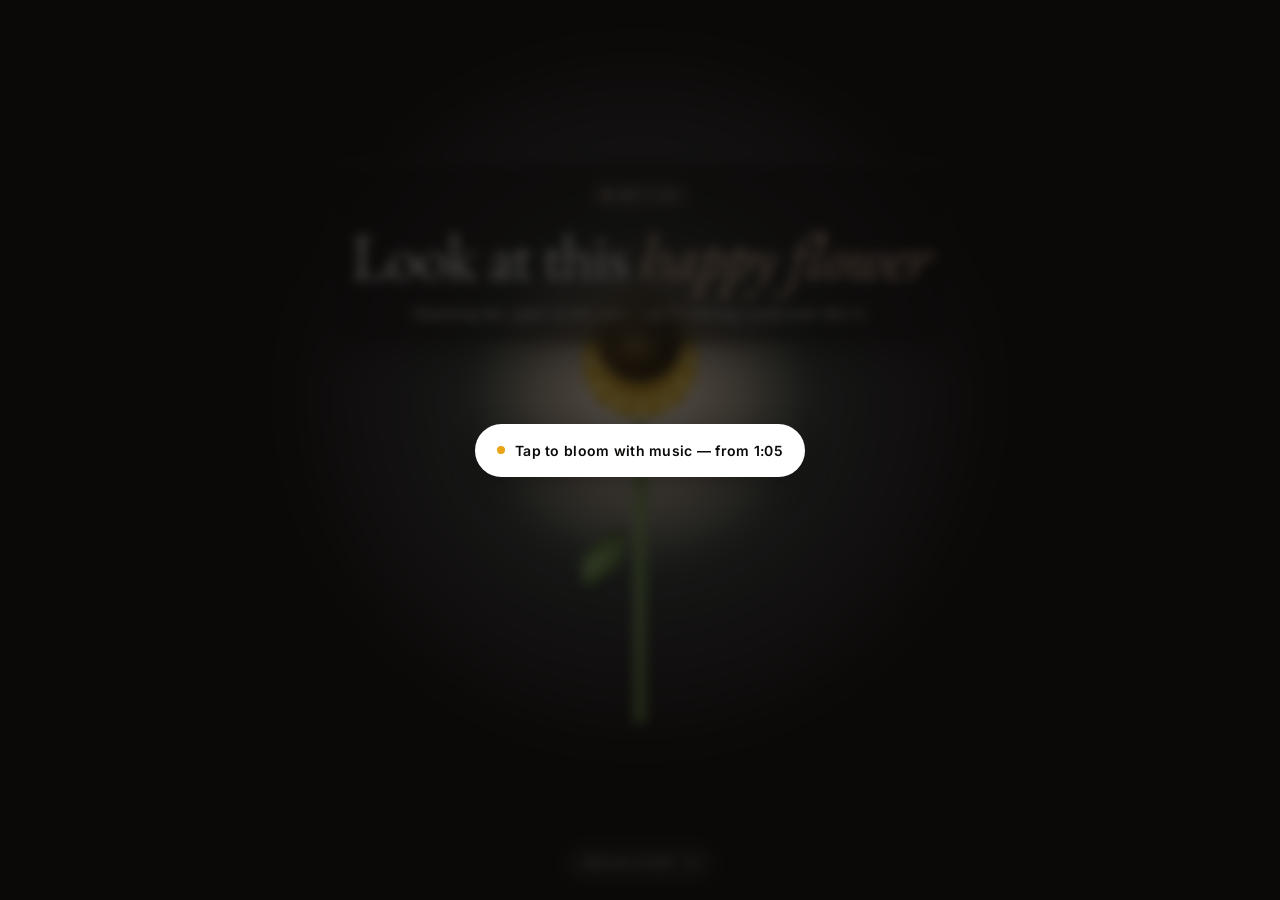
<file: index.html>
<!doctype html>
<html lang="en">
<head>
    <meta charset="utf-8">
    <meta name="viewport" content="width=device-width, initial-scale=1">
    <title>Gorg — A flower's day</title>
    <link rel="preconnect" href="https://fonts.googleapis.com">
    <link rel="preconnect" href="https://fonts.gstatic.com" crossorigin>
    <link href="https://fonts.googleapis.com/css2?family=EB+Garamond:ital,wght@0,300;1,300&family=Inter:wght@400;500;600&display=swap" rel="stylesheet">
    <link rel="stylesheet" href="./css/gorg-base-2026.css">
    <link rel="stylesheet" href="./css/gorg-layout-2026.css">
    <link rel="stylesheet" href="./css/gorg-animation-2026.css">
    <style>
        html, body { overflow: hidden; background: var(--surface-dark); }
        .stage {
            position: relative;
            min-height: 100vh; min-height: 100dvh;
            background: var(--surface-dark);
            overflow: hidden;
            display: flex;
            flex-direction: column;
            align-items: center;
            justify-content: center;
            isolation: isolate;
        }
        /* central solo flower */
        .solo-scene {
            position: relative;
            width: min(560px, 92vw);
            height: min(62vh, 520px);
            min-height: 380px;
            display: block;
            z-index: 3;
            overflow: visible;
            margin-top: 28px;
        }
        .solo-flower {
            position: absolute;
            inset: 0;
            display: block;
            overflow: visible;
            --stem-h: 58%;
            --flower: 188px;
            --center: 84px;
            --petal-w: 46px;
            --petal-h: 74px;
        }
        .solo-flower .stem {
            left: 50%;
            height: var(--stem-h);
        }
        .solo-flower .leaf-a { bottom: calc(var(--stem-h) * 0.44); }
        .solo-flower .leaf-b { bottom: calc(var(--stem-h) * 0.22); }
        .solo-flower .flower-head {
            bottom: calc(var(--stem-h) - 12px);
            width: var(--flower);
            height: var(--flower);
        }
        /* text acts — stacked, cross-fade + readable card over glow */
        .narrative {
            position: absolute;
            left: 50%;
            top: 18%;
            transform: translate(-50%, 0);
            width: min(720px, calc(100% - 32px));
            z-index: 11;
            text-align: center;
            pointer-events: none;
            overflow: visible;
        }
        .act {
            position: absolute;
            inset: 0;
            display: grid;
            place-items: center;
            opacity: 0;
            transform: translateY(14px);
            transition: opacity 700ms cubic-bezier(0.22,1,0.36,1), transform 700ms cubic-bezier(0.22,1,0.36,1);
        }
        .act.is-active { opacity: 1; transform: translateY(0); }
        .act.is-exit { opacity: 0; transform: translateY(-10px); }
        /* readable card — sits above flower/light, ElevenLabs dark elevated */
        .act > div {
            background: rgba(12,10,9,0.58);
            border: 1px solid rgba(255,255,255,0.10);
            backdrop-filter: blur(10px);
            -webkit-backdrop-filter: blur(10px);
            padding: 18px 20px 16px;
            border-radius: 16px;
            box-shadow: 0 8px 32px rgba(0,0,0,0.44), 0 1px 0 rgba(255,255,255,0.06) inset;
        }
        .act h1 {
            margin: 0;
            color: #fff;
            text-wrap: balance;
            text-shadow: 0 1px 0 rgba(0,0,0,0.45);
            letter-spacing: -0.02em;
        }
        .act h1 em {
            font-family: var(--font-display);
            font-style: italic;
            font-weight: 300;
            color: var(--gradient-peach);
        }
        .act p {
            margin: 12px auto 0;
            max-width: 520px;
            color: #e7e5e4;
            font-size: 15px;
            line-height: 1.6;
            letter-spacing: 0.14px;
            text-shadow: 0 1px 10px rgba(0,0,0,0.35);
        }
        .act .eyebrow {
            display: inline-flex;
            align-items: center;
            gap: 8px;
            margin-bottom: 14px;
            background: rgba(255,255,255,0.09);
            border: 1px solid rgba(255,255,255,0.12);
            color: rgba(255,255,255,0.88);
            font-family: var(--font-body);
            font-size: 11px;
            font-weight: 600;
            letter-spacing: 0.08em;
            text-transform: uppercase;
            padding: 6px 12px;
            border-radius: 9999px;
            backdrop-filter: blur(8px);
        }
        .act .eyebrow i { width: 6px; height: 6px; border-radius: 50%; background: var(--gradient-peach); box-shadow: 0 0 10px rgba(244,197,168,0.7); display: block; }

        /* butterflies — hidden until act 3 */
        .butterflies { z-index: 9; }
        .butterflies.is-hidden { opacity: 0; pointer-events: none; }
        .butterflies.is-visible { opacity: 1; }

        /* hint to replay */
        .replay-hint {
            position: absolute;
            bottom: 20px;
            left: 50%;
            transform: translateX(-50%);
            z-index: 12;
            background: rgba(255,255,255,0.06);
            border: 1px solid rgba(255,255,255,0.10);
            color: rgba(255,255,255,0.58);
            font-family: var(--font-body);
            font-size: 11px; font-weight: 600;
            letter-spacing: 0.08em;
            text-transform: uppercase;
            padding: 9px 16px;
            border-radius: 9999px;
            backdrop-filter: blur(8px);
            cursor: pointer;
            transition: all 160ms ease;
        }
        .replay-hint:hover { color: #fff; background: rgba(255,255,255,0.10); border-color: rgba(255,255,255,0.18); }

        /* responsive */
        @media (max-width: 768px) {
            .solo-scene { width: 92vw; height: 52vh; min-height: 360px; margin-top: 36px; }
            .solo-flower { --flower: 152px; --center: 68px; --petal-w: 38px; --petal-h: 62px; }
            .narrative { top: 14%; width: calc(100% - 24px); }
            .act > div { padding: 14px 16px 12px; border-radius: 14px; }
            .act h1 { font-size: 30px; }
            .act p { font-size: 14px; }
        }
        @media (max-width: 480px) {
            .solo-flower { --flower: 132px; --center: 60px; --petal-w: 34px; --petal-h: 56px; }
            .narrative { top: 12%; }
            .act h1 { font-size: 26px; }
        }
        @media (max-height: 700px) {
            .solo-scene { height: 56vh; margin-top: 18px; }
            .narrative { top: 12%; }
        }
        /* tap overlay for autoplay */
        .tap-overlay {
            position: fixed;
            inset: 0;
            z-index: 100;
            display: grid;
            place-items: center;
            background: rgba(12,10,9,0.72);
            backdrop-filter: blur(6px);
            cursor: pointer;
            transition: opacity 400ms ease, visibility 400ms ease;
        }
        .tap-overlay.is-hidden { opacity: 0; visibility: hidden; pointer-events: none; }
        .tap-card {
            background: #fff;
            color: #0c0a09;
            padding: 18px 22px;
            border-radius: 9999px;
            font-family: var(--font-body);
            font-size: 14px;
            font-weight: 600;
            letter-spacing: 0.02em;
            box-shadow: 0 8px 28px rgba(0,0,0,0.32);
            display: inline-flex;
            align-items: center;
            gap: 10px;
        }
        .tap-card i { width: 8px; height: 8px; border-radius: 50%; background: #e8a317; display: block; animation: pulseDot 1.2s ease-in-out infinite; }
        @keyframes pulseDot { 0%,100% { transform: scale(1); opacity: 1; } 50% { transform: scale(1.4); opacity: 0.7; } }

        /* reduced motion */
        @media (prefers-reduced-motion: reduce) {
            .act { transition: opacity 200ms linear; transform: none !important; }
        }
    </style>
</head>
<body>
    <div class="tap-overlay" id="tapOverlay" role="button" tabindex="0" aria-label="Tap to start music">
        <span class="tap-card"><i></i> Tap to bloom with music — from 1:05</span>
    </div>
    <main class="stage" id="bloom" aria-label="A flower's day">
        <div class="sun-glow" id="sunGlow" aria-hidden="true"></div>
        <div id="petalRain" class="petal-rain" aria-hidden="true"></div>
        <div id="petalsLayer" aria-hidden="true" style="position:absolute; inset:0; pointer-events:none; z-index:2; overflow:visible;"></div>

        <div class="narrative" id="narrative" aria-live="polite">
            <div class="act is-active" id="act1">
                <div>
                    <span class="eyebrow"><i></i> ACT I / III</span>
                    <h1 class="display-mega">Look at this <em>happy flower</em></h1>
                    <p>Standing tall, open to the sun — as if nothing could ever dim it.</p>
                </div>
            </div>
            <div class="act" id="act2">
                <div>
                    <span class="eyebrow"><i style="background:#a8a29e; box-shadow:none;"></i> ACT II / III</span>
                    <h1 class="display-mega">Oh no — <em>a bad day</em> has arrived</h1>
                    <p>Petals loosen. The head bows. Even bright things need to wilt sometimes.</p>
                </div>
            </div>
            <div class="act" id="act3">
                <div>
                    <span class="eyebrow"><i style="background:#a7e5d3;"></i> ACT III / III</span>
                    <h1 class="display-mega">Remember — <em>bad days</em> are just intervals</h1>
                    <p style="margin-top:12px;">Between good days. Hold on, the light always finds its way back.</p>
                </div>
            </div>
        </div>

        <div class="butterflies is-hidden" id="butterflies" aria-hidden="true"></div>

        <div class="solo-scene" aria-hidden="true">
            <div class="solo-flower" id="soloFlower">
                <div class="stem" id="soloStem"></div>
                <span class="leaf leaf-a" id="leafA"></span>
                <span class="leaf leaf-b" id="leafB"></span>
                <div class="flower-head" id="soloHead">
                    <div class="petals petals-back"></div>
                    <div class="petals petals-front"></div>
                    <div class="center"><span class="center-ring"></span><span class="center-core"></span></div>
                </div>
            </div>
        </div>

        <button class="replay-hint" id="replayBtn" type="button">replay story · R</button>
    </main>

    <audio id="bgMusic" preload="auto" playsinline autoplay>
        <source src="./gorg-music-2026.mp3" type="audio/mpeg">
    </audio>

    <noscript>
        <style>.sun-glow,.stem,.leaf,.flower-head{opacity:1!important;transform:none!important}</style>
    </noscript>
    <script src="./js/gorg-story-2026.js"></script>
</body>
</html>
</file>
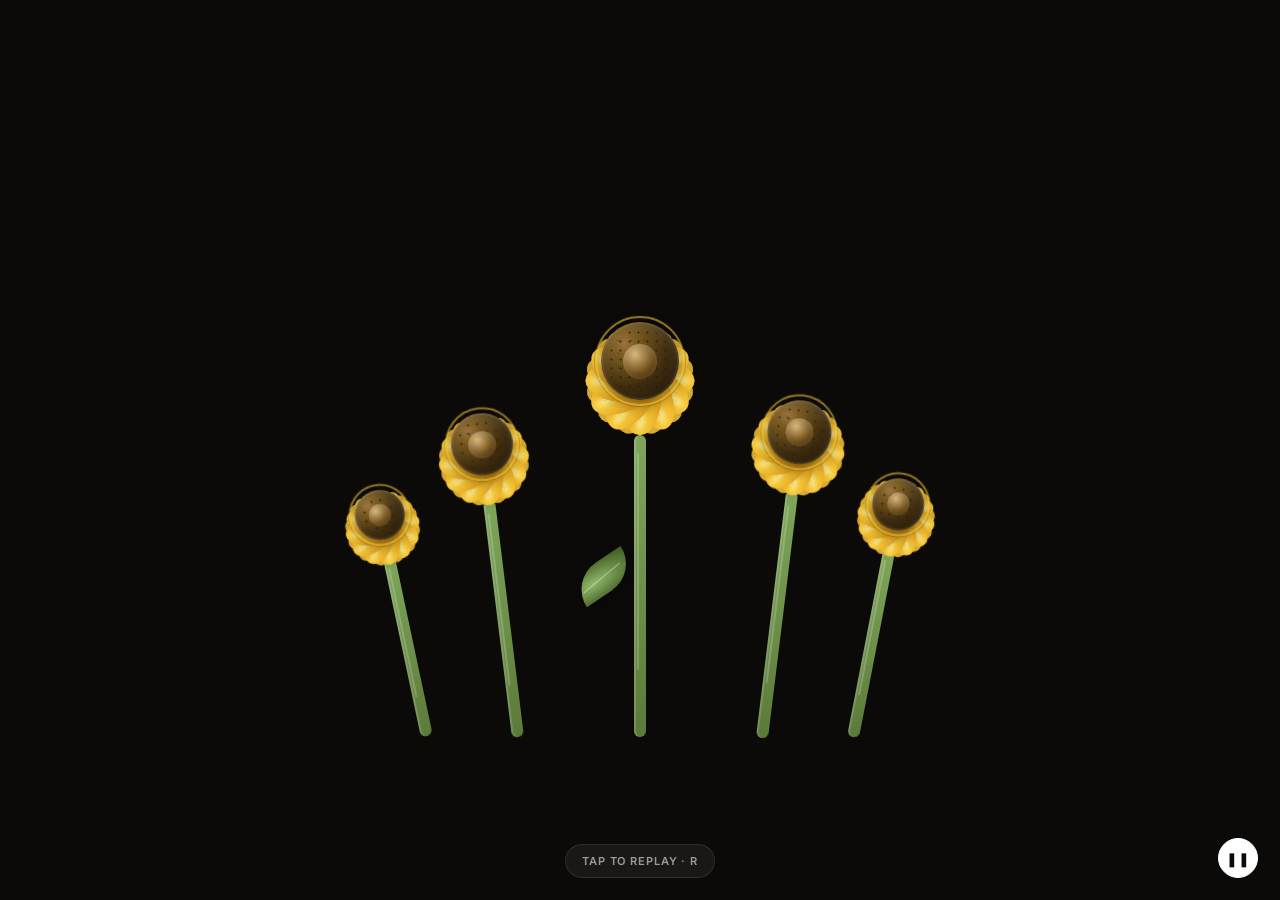
<file: gorg.html>
<!doctype html>
<html lang="en">
<head>
    <meta charset="utf-8">
    <meta name="viewport" content="width=device-width, initial-scale=1">
    <title>Gorg</title>
    <link rel="preconnect" href="https://fonts.googleapis.com">
    <link rel="preconnect" href="https://fonts.gstatic.com" crossorigin>
    <link href="https://fonts.googleapis.com/css2?family=EB+Garamond:wght@300&family=Inter:wght@400;500&display=swap" rel="stylesheet">
    <link rel="stylesheet" href="./css/base.css">
    <link rel="stylesheet" href="./css/layout.css">
    <link rel="stylesheet" href="./css/animation.css">
    <style>
        html, body { overflow: hidden; background: var(--surface-dark); }
        .stage {
            min-height: 100vh; min-height: 100dvh;
            padding-top: 0;
            justify-content: center;
            overflow: hidden;
            /* allow top of flowers to breathe — no top clip */
            align-items: center;
        }
        .bouquet-scene {
            position: relative;
            width: min(760px, 96vw);
            height: min(62vh, 520px);
            min-height: 420px;
            display: block;
            z-index: 3;
            overflow: visible;
            /* lower bouquet slightly so blooms sit below mid-text */
            margin-top: 54px;
        }
        .bouquet {
            position: absolute;
            inset: 0;
            display: block;
            overflow: visible;
        }
        .sunflower {
            position: absolute;
            bottom: 0;
            left: 50%;
            display: flex;
            align-items: flex-end;
            justify-content: center;
            transform-origin: bottom center;
            will-change: transform;
            overflow: visible;
        }
        /* bouquet layout — stems converge at base */
        .s1 { --tilt: 0deg; --stem-h: 58%; --flower: 168px; --center: 78px; --petal-w: 44px; --petal-h: 70px; left: 50%; width: 220px; height: 100%; z-index: 4; }
        .s2 { --tilt: -7deg; --stem-h: 50%; --flower: 132px; --center: 62px; --petal-w: 36px; --petal-h: 58px; left: 34%; width: 180px; height: 92%; z-index: 3; }
        .s3 { --tilt: 7deg;  --stem-h: 52%; --flower: 138px; --center: 64px; --petal-w: 37px; --petal-h: 60px; left: 66%; width: 180px; height: 92%; z-index: 3; }
        .s4 { --tilt: -12deg; --stem-h: 42%; --flower: 106px; --center: 50px; --petal-w: 30px; --petal-h: 48px; left: 22%; width: 150px; height: 84%; z-index: 5; }
        .s5 { --tilt: 11deg;  --stem-h: 44%; --flower: 110px; --center: 52px; --petal-w: 31px; --petal-h: 50px; left: 78%; width: 150px; height: 84%; z-index: 5; }
        .sunflower { transform: translateX(-50%) rotate(var(--tilt)); }

        .message-block {
            position: absolute;
            left: 50%;
            /* move text HIGHER so it does not bisect blooms — blooms sit lower now */
            top: 34%;
            transform: translate(-50%, -50%);
            margin: 0;
            width: min(760px, calc(100% - 32px));
            z-index: 11;
            pointer-events: none;
            text-align: center;
            overflow: visible;
        }
        .message-title {
            text-shadow: 0 2px 28px rgba(0,0,0,0.7), 0 12px 40px rgba(0,0,0,0.55), 0 1px 0 rgba(0,0,0,0.45);
        }
        .replay-hint {
            position: absolute;
            bottom: 22px;
            left: 50%;
            transform: translateX(-50%);
            z-index: 12;
            background: rgba(255,255,255,0.06);
            border: 1px solid rgba(255,255,255,0.10);
            color: rgba(255,255,255,0.58);
            font-family: var(--font-body);
            font-size: 11px; font-weight: 600;
            letter-spacing: 0.08em; text-transform: uppercase;
            cursor: pointer;
            padding: 9px 16px;
            border-radius: 9999px;
            backdrop-filter: blur(8px);
            transition: color 160ms ease, background 160ms ease, border-color 160ms ease;
        }
        .replay-hint:hover { color: #fff; background: rgba(255,255,255,0.10); border-color: rgba(255,255,255,0.18); }

        .music-toggle {
            position: absolute;
            bottom: 22px;
            right: 22px;
            z-index: 12;
            width: 40px;
            height: 40px;
            border-radius: 9999px;
            background: rgba(255,255,255,0.08);
            border: 1px solid rgba(255,255,255,0.14);
            color: #fff;
            display: grid;
            place-items: center;
            font-size: 14px;
            cursor: pointer;
            backdrop-filter: blur(8px);
            transition: background 160ms ease, transform 160ms ease, border-color 160ms ease;
        }
        .music-toggle:hover { background: rgba(255,255,255,0.12); border-color: rgba(255,255,255,0.22); transform: scale(1.04); }
        .music-toggle[aria-pressed="true"] { background: #fff; color: #0c0a09; border-color: #fff; }
        .music-hint {
            position: absolute;
            bottom: 68px;
            right: 22px;
            z-index: 12;
            background: rgba(0,0,0,0.48);
            border: 1px solid rgba(255,255,255,0.12);
            color: rgba(255,255,255,0.82);
            font-family: var(--font-body);
            font-size: 11px;
            font-weight: 500;
            letter-spacing: 0.02em;
            padding: 6px 10px;
            border-radius: 9999px;
            backdrop-filter: blur(8px);
            opacity: 0;
            transform: translateY(6px);
            transition: opacity 300ms ease, transform 300ms ease;
            pointer-events: none;
        }
        .music-hint.is-visible { opacity: 1; transform: translateY(0); }

        .ribbon {
            position: absolute;
            left: 50%;
            bottom: 14px;
            transform: translateX(-50%);
            width: 76px;
            height: 34px;
            z-index: 6;
            opacity: 0;
            overflow: visible;
        }
        .ribbon.is-visible { animation: ribbonIn 600ms cubic-bezier(0.22,1,0.36,1) forwards; animation-delay: 1600ms; }
        @keyframes ribbonIn { from { opacity:0; transform: translateX(-50%) translateY(8px) scale(0.96);} to {opacity:1; transform: translateX(-50%) translateY(0) scale(1);} }
        .ribbon-knot {
            position: absolute; left: 50%; top: 6px; transform: translateX(-50%);
            width: 22px; height: 18px; background: #d9c7a0; border-radius: 4px;
            box-shadow: inset 0 1px 0 rgba(255,255,255,0.7), 0 2px 8px rgba(0,0,0,0.35);
        }
        .ribbon-tail {
            position: absolute; top: 14px; width: 22px; height: 28px;
            background: linear-gradient(to bottom, #e8d9b8, #d9c7a0);
            border-radius: 0 0 3px 3px;
        }
        .ribbon-tail.left { left: 12px; transform: rotate(-12deg); }
        .ribbon-tail.right { right: 12px; transform: rotate(12deg); }

        @media (max-width: 640px) {
            .bouquet-scene { height: 50vh; min-height: 360px; margin-top: 68px; width: 96vw; }
            .s1 { --flower: 138px; }
            .s2 { --flower: 108px; left: 33%; }
            .s3 { --flower: 114px; left: 67%; }
            .s4 { left: 19%; --flower: 86px; }
            .s5 { left: 81%; --flower: 90px; }
            .message-block { top: 30%; }
        }
        @media (max-height: 740px) {
            .bouquet-scene { margin-top: 42px; height: 58vh; }
            .message-block { top: 32%; }
        }

        /* ——— butterflies ——— */
        .butterflies {
            position: absolute;
            inset: 0;
            pointer-events: none;
            z-index: 8;
            overflow: visible;
        }
        .butterfly {
            position: absolute;
            width: 30px;
            height: 22px;
            display: block;
            opacity: 0;
            will-change: transform;
            filter: drop-shadow(0 2px 6px rgba(0,0,0,0.22));
        }
        .butterfly.is-flying { opacity: 1; }
        .bf-body {
            position: absolute;
            left: 50%;
            top: 50%;
            width: 2px;
            height: 13px;
            background: #2a1c07;
            border-radius: 999px;
            transform: translate(-50%, -50%);
            z-index: 3;
            box-shadow: 0 0 0 1px rgba(255,255,255,0.12);
        }
        .bf-body::after {
            content: "";
            position: absolute;
            left: 50%;
            top: -3px;
            width: 6px;
            height: 4px;
            border-left: 1px solid #2a1c07;
            border-right: 1px solid #2a1c07;
            border-top: 1px solid #2a1c07;
            border-radius: 50% 50% 0 0;
            transform: translateX(-50%) rotate(0deg);
            opacity: 0.9;
        }
        .bf-wing {
            position: absolute;
            top: 1px;
            width: 15px;
            height: 15px;
            border-radius: 68% 32% 62% 38%;
            opacity: 0.96;
            z-index: 2;
        }
        .bf-wing.left {
            left: 0;
            transform-origin: 100% 50%;
            animation: flapL 110ms ease-in-out infinite alternate;
            border-radius: 72% 28% 58% 42%;
        }
        .bf-wing.right {
            right: 0;
            transform-origin: 0% 50%;
            animation: flapR 110ms ease-in-out infinite alternate;
            border-radius: 28% 72% 42% 58%;
        }
        /* pastel fills cycle every 4 — dynamic count */
        .butterfly:nth-child(4n+1) .bf-wing { background: radial-gradient(ellipse at 30% 30%, #fff8e0 0%, #f4c5a8 32%, #e8a07a 72%); border: 1px solid rgba(61,43,14,0.12); }
        .butterfly:nth-child(4n+2) .bf-wing { background: radial-gradient(ellipse at 30% 30%, #f0fff8 0%, #a7e5d3 34%, #7ecfba 74%); border: 1px solid rgba(24,52,38,0.10); }
        .butterfly:nth-child(4n+3) .bf-wing { background: radial-gradient(ellipse at 30% 30%, #f6f0ff 0%, #c8b8e0 36%, #a89ac8 76%); border: 1px solid rgba(48,36,66,0.12); }
        .butterfly:nth-child(4n+4) .bf-wing { background: radial-gradient(ellipse at 30% 30%, #f0f7ff 0%, #a8c8e8 36%, #82a9d0 76%); border: 1px solid rgba(28,44,66,0.11); }
        .butterfly.small { width: 24px; height: 18px; }
        .butterfly.small .bf-wing { width: 12px; height: 12px; top: 2px; }
        .butterfly.small .bf-body { height: 11px; }

        @keyframes flapL {
            0% { transform: rotateY(0deg) rotate(-6deg) scaleX(1); }
            100% { transform: rotateY(-58deg) rotate(-6deg) scaleX(0.62); }
        }
        @keyframes flapR {
            0% { transform: rotateY(0deg) rotate(6deg) scaleX(1); }
            100% { transform: rotateY(58deg) rotate(6deg) scaleX(0.62); }
        }

        /* flight paths — 4 variants, assigned dynamically */
        .butterfly.flight1 { animation: flight1 var(--dur, 9.2s) ease-in-out infinite; animation-delay: var(--delay, 0s); }
        .butterfly.flight2 { animation: flight2 var(--dur, 10.5s) ease-in-out infinite; animation-delay: var(--delay, 0s); }
        .butterfly.flight3 { animation: flight3 var(--dur, 8.4s) ease-in-out infinite; animation-delay: var(--delay, 0s); }
        .butterfly.flight4 { animation: flight4 var(--dur, 11s) ease-in-out infinite; animation-delay: var(--delay, 0s); }

        @keyframes flight1 {
            0%   { transform: translate(0, 0) rotate(-8deg) scale(0.9); opacity: 0; }
            6%   { opacity: 1; }
            22%  { transform: translate(86px, -42px) rotate(6deg) scale(1); }
            44%  { transform: translate(168px, -18px) rotate(-4deg) scale(1); }
            66%  { transform: translate(118px, 26px) rotate(10deg) scale(0.95); }
            84%  { transform: translate(42px, 14px) rotate(-10deg) scale(0.9); }
            100% { transform: translate(0, 0) rotate(-8deg) scale(0.9); opacity: 1; }
        }
        @keyframes flight2 {
            0%   { transform: translate(0, 0) rotate(12deg) scale(0.92); opacity: 0; }
            8%   { opacity: 1; }
            24%  { transform: translate(-72px, -36px) rotate(-8deg) scale(1); }
            48%  { transform: translate(-132px, -8px) rotate(6deg) scale(1); }
            68%  { transform: translate(-84px, 28px) rotate(-6deg) scale(0.96); }
            90%  { transform: translate(-22px, 10px) rotate(8deg) scale(0.92); }
            100% { transform: translate(0, 0) rotate(12deg) scale(0.92); opacity: 1; }
        }
        @keyframes flight3 {
            0%   { transform: translate(0, 0) rotate(-6deg) scale(0.86); opacity: 0; }
            10%  { opacity: 1; }
            26%  { transform: translate(54px, -18px) rotate(8deg) scale(0.95); }
            52%  { transform: translate(112px, -32px) rotate(-6deg) scale(0.95); }
            74%  { transform: translate(68px, -6px) rotate(7deg) scale(0.88); }
            100% { transform: translate(0, 0) rotate(-6deg) scale(0.86); opacity: 1; }
        }
        @keyframes flight4 {
            0%   { transform: translate(0, 0) rotate(5deg) scale(0.78); opacity: 0; }
            9%   { opacity: 0.9; }
            28%  { transform: translate(-46px, 18px) rotate(-7deg) scale(0.84); }
            52%  { transform: translate(-92px, -12px) rotate(9deg) scale(0.84); }
            74%  { transform: translate(-38px, -28px) rotate(-5deg) scale(0.80); }
            100% { transform: translate(0, 0) rotate(5deg) scale(0.78); opacity: 0.9; }
        }

        @media (prefers-reduced-motion: reduce) {
            .bf-wing { animation: none !important; }
            .butterfly { animation: none !important; opacity: 0.9 !important; }
        }
        @media (max-width: 640px) {
            /* positions are now dynamic via JS inline left/top */
        }

        /* ——— sunflower petals rain — background — */
        .petal-rain {
            position: absolute;
            inset: 0;
            pointer-events: none;
            z-index: 1;
            overflow: hidden;
        }
        .petal-rain .petal {
            position: absolute;
            top: -28px;
            width: 11px;
            height: 17px;
            background: var(--sunflower-petal);
            border-radius: 62% 38% 62% 38% / 58% 42% 58% 42%;
            opacity: 0;
            will-change: transform;
            box-shadow: 0 1px 4px rgba(61,43,14,0.16);
            pointer-events: none;
        }
        .petal-rain .petal.alt {
            background: var(--sunflower-petal-deep);
            width: 9px;
            height: 14px;
            border-radius: 58% 42% 58% 42%;
        }
        .petal-rain .petal.tiny {
            width: 7px;
            height: 11px;
            opacity: 0.85;
        }
        @keyframes rainFall {
            0%   { transform: translate3d(0, 0, 0) rotate(0deg) translateX(0); opacity: 0; }
            8%   { opacity: 0.88; }
            50%  { transform: translate3d(var(--drift, 48px), 50vh, 0) rotate(360deg) translateX(var(--sway, 12px)); }
            100% { transform: translate3d(var(--drift, 48px), 110vh, 0) rotate(720deg) translateX(0); opacity: 0; }
        }
        @media (prefers-reduced-motion: reduce) {
            .petal-rain { display: none; }
        }
    </style>
</head>
<body>
    <main class="stage" id="bloom" aria-label="Sunflower bouquet">
        <div class="sun-glow" id="sunGlow" aria-hidden="true"></div>
        <div id="petalRain" class="petal-rain" aria-hidden="true"></div>
        <div id="petalsLayer" aria-hidden="true" style="position:absolute; inset:0; pointer-events:none; z-index:2; overflow:visible;"></div>

        <div class="message-block" id="messageBlock">
            <h1 class="message-title display-mega">
                Tanisha! You are looking<br>
                <span class="glow-text"><em>really gorgeous</em> today!<br></span>
            </h1>
        </div>

        <div class="butterflies" id="butterflies" aria-hidden="true"></div>

        <div class="bouquet-scene" aria-hidden="true">
            <div class="bouquet" id="bouquet">
                <div class="sunflower s1">
                    <div class="stem"></div>
                    <span class="leaf leaf-a"></span>
                    <span class="leaf leaf-b"></span>
                    <div class="flower-head">
                        <div class="petals petals-back"></div>
                        <div class="petals petals-front"></div>
                        <div class="center"><span class="center-ring"></span><span class="center-core"></span></div>
                    </div>
                </div>
                <div class="sunflower s2">
                    <div class="stem"></div>
                    <span class="leaf leaf-a"></span>
                    <span class="leaf leaf-b"></span>
                    <div class="flower-head">
                        <div class="petals petals-back"></div>
                        <div class="petals petals-front"></div>
                        <div class="center"><span class="center-ring"></span><span class="center-core"></span></div>
                    </div>
                </div>
                <div class="sunflower s3">
                    <div class="stem"></div>
                    <span class="leaf leaf-a"></span>
                    <span class="leaf leaf-b"></span>
                    <div class="flower-head">
                        <div class="petals petals-back"></div>
                        <div class="petals petals-front"></div>
                        <div class="center"><span class="center-ring"></span><span class="center-core"></span></div>
                    </div>
                </div>
                <div class="sunflower s4">
                    <div class="stem"></div>
                    <span class="leaf leaf-a"></span>
                    <div class="flower-head">
                        <div class="petals petals-back"></div>
                        <div class="petals petals-front"></div>
                        <div class="center"><span class="center-ring"></span><span class="center-core"></span></div>
                    </div>
                </div>
                <div class="sunflower s5">
                    <div class="stem"></div>
                    <span class="leaf leaf-a"></span>
                    <div class="flower-head">
                        <div class="petals petals-back"></div>
                        <div class="petals petals-front"></div>
                        <div class="center"><span class="center-ring"></span><span class="center-core"></span></div>
                    </div>
                </div>
                <div class="ribbon" id="ribbon" aria-hidden="true">
                    <span class="ribbon-tail left"></span>
                    <span class="ribbon-tail right"></span>
                    <span class="ribbon-knot"></span>
                </div>
            </div>
        </div>

        <button class="replay-hint" id="replayBtn" type="button">tap to replay · R</button>
        <button class="music-toggle" id="musicToggle" type="button" aria-label="Play music from 1:05" aria-pressed="false">♪</button>
        <span class="music-hint" id="musicHint">tap to play from 1:05</span>
    </main>

    <audio id="bgMusic" preload="auto" playsinline>
        <source src="music.mp3" type="audio/mpeg">
    </audio>

    <noscript>
        <style>.sun-glow,.stem,.leaf,.flower-head,.message-block{opacity:1!important;transform:none!important}</style>
    </noscript>
    <script src="./js/main.js"></script>
</body>
</html>
</file>
<file: css/gorg-base-2026.css>
/* gorg/css/base.css — ElevenLabs DESIGN.md tokens — base variables & typography */
:root {
    /* canvas & surface — DESIGN.md */
    --canvas: #f5f5f5;
    --canvas-soft: #fafafa;
    --canvas-deep: #0c0a09;
    --surface-card: #ffffff;
    --surface-strong: #f0efed;
    --surface-dark: #0c0a09;
    --surface-dark-elevated: #1c1917;

    /* ink & text */
    --primary: #292524;
    --primary-active: #0c0a09;
    --ink: #0c0a09;
    --body: #4e4e4e;
    --body-strong: #292524;
    --muted: #777169;
    --muted-soft: #a8a29e;
    --on-primary: #ffffff;
    --on-dark: #ffffff;
    --on-dark-soft: #a8a29e;

    /* hairlines */
    --hairline: #e7e5e4;
    --hairline-soft: #f0efed;
    --hairline-strong: #d6d3d1;
    --hairline-dark: rgba(255,255,255,0.08);
    --hairline-dark-strong: rgba(255,255,255,0.14);

    /* atmospheric gradients */
    --gradient-mint: #a7e5d3;
    --gradient-peach: #f4c5a8;
    --gradient-lavender: #c8b8e0;
    --gradient-sky: #a8c8e8;
    --gradient-rose: #e8b8c4;

    /* semantic */
    --semantic-error: #dc2626;
    --semantic-success: #16a34a;

    /* sunflower accent */
    --sunflower-petal: #f4c63a;
    --sunflower-petal-deep: #e8a317;
    --sunflower-center: #3d2b0e;
    --sunflower-center-soft: #7a5a1f;
    --sunflower-stem: #5b7a3a;
    --sunflower-stem-light: #7fa65a;

    /* radius */
    --rounded-xs: 4px;
    --rounded-sm: 6px;
    --rounded-md: 8px;
    --rounded-lg: 12px;
    --rounded-xl: 16px;
    --rounded-xxl: 24px;
    --rounded-pill: 9999px;
    --rounded-full: 9999px;

    /* spacing */
    --space-xxs: 4px;
    --space-xs: 8px;
    --space-sm: 12px;
    --space-base: 16px;
    --space-md: 20px;
    --space-lg: 24px;
    --space-xl: 32px;
    --space-xxl: 48px;
    --space-section: 96px;

    /* typography fallbacks — Waldenburg Light -> EB Garamond @ 300 */
    --font-display: "EB Garamond", "Times New Roman", serif;
    --font-body: "Inter", sans-serif;
}

* {
    box-sizing: border-box;
}

html {
    scroll-behavior: smooth;
}

html, body {
    margin: 0;
    padding: 0;
    min-width: 320px;
    background: var(--surface-dark);
    color: var(--on-dark);
    font-family: var(--font-body);
    -webkit-font-smoothing: antialiased;
    -moz-osx-font-smoothing: grayscale;
}

button, input, textarea, select {
    font: inherit;
}

button {
    border: 0;
    cursor: pointer;
}

a {
    color: inherit;
    text-decoration: none;
}

::selection {
    background: var(--gradient-peach);
    color: var(--ink);
}

/* typography tokens */
.display-mega {
    font-family: var(--font-display);
    font-size: 64px;
    font-weight: 300;
    line-height: 1.05;
    letter-spacing: -1.92px;
}

.display-xl {
    font-family: var(--font-display);
    font-size: 48px;
    font-weight: 300;
    line-height: 1.08;
    letter-spacing: -0.96px;
}

.display-lg {
    font-family: var(--font-display);
    font-size: 36px;
    font-weight: 300;
    line-height: 1.17;
    letter-spacing: -0.36px;
}

.display-md {
    font-family: var(--font-display);
    font-size: 32px;
    font-weight: 300;
    line-height: 1.13;
    letter-spacing: -0.32px;
}

.display-sm {
    font-family: var(--font-display);
    font-size: 24px;
    font-weight: 300;
    line-height: 1.2;
}

.title-md {
    font-family: var(--font-body);
    font-size: 20px;
    font-weight: 500;
    line-height: 1.35;
}

.title-sm {
    font-family: var(--font-body);
    font-size: 18px;
    font-weight: 500;
    line-height: 1.44;
    letter-spacing: 0.18px;
}

.body-md {
    font-family: var(--font-body);
    font-size: 16px;
    font-weight: 400;
    line-height: 1.5;
    letter-spacing: 0.16px;
}

.body-strong {
    font-family: var(--font-body);
    font-size: 16px;
    font-weight: 500;
    line-height: 1.5;
    letter-spacing: 0.16px;
}

.body-sm {
    font-family: var(--font-body);
    font-size: 15px;
    font-weight: 400;
    line-height: 1.47;
    letter-spacing: 0.15px;
}

.caption {
    font-family: var(--font-body);
    font-size: 14px;
    font-weight: 400;
    line-height: 1.5;
}

.caption-uppercase {
    font-family: var(--font-body);
    font-size: 12px;
    font-weight: 600;
    line-height: 1.4;
    letter-spacing: 0.96px;
    text-transform: uppercase;
}

.button-text {
    font-family: var(--font-body);
    font-size: 15px;
    font-weight: 500;
    line-height: 1;
}

.nav-link {
    font-family: var(--font-body);
    font-size: 15px;
    font-weight: 500;
    line-height: 1.4;
}

@media (max-width: 767px) {
    .display-mega {
        font-size: 32px;
        letter-spacing: -0.64px;
        line-height: 1.1;
    }
    .display-xl {
        font-size: 32px;
    }
    .display-lg {
        font-size: 28px;
    }
}
</file>
<file: css/gorg-layout-2026.css>
/* gorg/css/layout.css — layout, nav, cards, stage */
.top-nav {
    position: fixed;
    top: 0;
    left: 0;
    right: 0;
    height: 64px;
    display: flex;
    align-items: center;
    justify-content: space-between;
    padding: 0 32px;
    background: rgba(12, 10, 9, 0.72);
    backdrop-filter: blur(12px);
    -webkit-backdrop-filter: blur(12px);
    border-bottom: 1px solid var(--hairline-dark);
    z-index: 40;
}

.wordmark {
    font-family: var(--font-display);
    font-size: 26px;
    font-weight: 300;
    letter-spacing: -0.06em;
    color: var(--on-dark);
    display: flex;
    align-items: center;
    gap: 2px;
}

.wordmark span {
    color: var(--gradient-peach);
}

.nav-links {
    display: flex;
    align-items: center;
    gap: 28px;
}

.nav-links a {
    color: var(--on-dark-soft);
    transition: color 180ms ease;
}

.nav-links a:hover {
    color: var(--on-dark);
}

.nav-actions {
    display: flex;
    align-items: center;
    gap: 12px;
}

.button-primary {
    background: var(--on-dark);
    color: var(--ink);
    font-family: var(--font-body);
    font-size: 15px;
    font-weight: 500;
    line-height: 1;
    padding: 10px 20px;
    height: 40px;
    border-radius: var(--rounded-pill);
    transition: transform 160ms ease, background 160ms ease, opacity 160ms ease;
    display: inline-flex;
    align-items: center;
    justify-content: center;
    gap: 8px;
    white-space: nowrap;
}

.button-primary:hover {
    transform: translateY(-1px);
    background: #f0efed;
}

.button-primary:active {
    transform: translateY(0);
    background: #e7e5e4;
}

.button-outline {
    background: transparent;
    color: var(--on-dark);
    font-family: var(--font-body);
    font-size: 15px;
    font-weight: 500;
    line-height: 1;
    padding: 9px 19px;
    height: 40px;
    border-radius: var(--rounded-pill);
    border: 1px solid var(--hairline-dark-strong);
    display: inline-flex;
    align-items: center;
    justify-content: center;
    gap: 8px;
    white-space: nowrap;
    transition: border-color 160ms ease, background 160ms ease;
}

.button-outline:hover {
    border-color: rgba(255,255,255,0.28);
    background: rgba(255,255,255,0.06);
}

.button-ghost {
    background: transparent;
    color: var(--on-dark-soft);
    font-size: 14px;
    font-weight: 500;
    padding: 8px 14px;
    border-radius: var(--rounded-pill);
    transition: color 160ms ease;
}

.button-ghost:hover {
    color: var(--on-dark);
}

.hamburger {
    display: none;
    width: 40px;
    height: 40px;
    border-radius: var(--rounded-full);
    border: 1px solid var(--hairline-dark);
    background: transparent;
    color: var(--on-dark);
    font-size: 18px;
    place-items: center;
}

/* stage — black screen hero */
.stage {
    position: relative;
    min-height: 100vh;
    min-height: 100svh;
    background: var(--surface-dark);
    overflow: hidden;
    display: flex;
    flex-direction: column;
    align-items: center;
    justify-content: center;
    isolation: isolate;
    padding-top: 0;
}

.atmosphere {
    position: absolute;
    inset: 0;
    pointer-events: none;
    overflow: hidden;
}

.orb {
    position: absolute;
    border-radius: 50%;
    filter: blur(48px);
    opacity: 0.55;
    mix-blend-mode: screen;
}

.orb-mint {
    width: 520px;
    height: 520px;
    left: -80px;
    top: 22%;
    background: radial-gradient(circle at 35% 35%, var(--gradient-mint), transparent 68%);
    opacity: 0.18;
}

.orb-peach {
    width: 680px;
    height: 680px;
    right: -120px;
    top: -8%;
    background: radial-gradient(circle at 50% 50%, var(--gradient-peach), transparent 66%);
    opacity: 0.22;
}

.orb-lavender {
    width: 540px;
    height: 540px;
    right: 18%;
    bottom: -140px;
    background: radial-gradient(circle, var(--gradient-lavender), transparent 70%);
    opacity: 0.14;
}

.orb-sky {
    width: 420px;
    height: 420px;
    left: 38%;
    bottom: 18%;
    background: radial-gradient(circle, var(--gradient-sky), transparent 70%);
    opacity: 0.12;
}

/* sunflower sun glow behind flower */
.sun-glow {
    position: absolute;
    left: 50%;
    top: 46%;
    transform: translate(-50%, -50%);
    width: 560px;
    height: 560px;
    border-radius: 50%;
    background:
        radial-gradient(circle at 50% 50%, rgba(244,197,168,0.9) 0%, rgba(244,197,168,0.45) 18%, rgba(167,229,211,0.22) 34%, rgba(200,184,224,0.14) 52%, transparent 72%);
    filter: blur(18px);
    opacity: 0;
    pointer-events: none;
    z-index: 1;
}

.sun-glow::after {
    content: "";
    position: absolute;
    inset: 22%;
    border-radius: 50%;
    background: radial-gradient(circle, rgba(255,255,255,0.9) 0%, rgba(255,248,225,0.7) 24%, transparent 68%);
    filter: blur(12px);
    opacity: 0.9;
}

/* sunflower container */
.sunflower-scene {
    position: relative;
    width: min(560px, 90vw);
    height: min(68vh, 560px);
    display: flex;
    align-items: flex-end;
    justify-content: center;
    z-index: 3;
    margin-top: 12px;
}

.sunflower-wrap {
    position: relative;
    width: 220px;
    height: 100%;
    display: flex;
    align-items: flex-end;
    justify-content: center;
}

/* text block */
.message-block {
    position: relative;
    z-index: 6;
    text-align: center;
    width: min(860px, calc(100% - 32px));
    margin: 28px auto 0;
    padding: 0 12px;
}

.badge-pill {
    display: inline-flex;
    align-items: center;
    gap: 8px;
    background: var(--surface-dark-elevated);
    color: var(--on-dark-soft);
    font-family: var(--font-body);
    font-size: 12px;
    font-weight: 600;
    line-height: 1.4;
    letter-spacing: 0.96px;
    text-transform: uppercase;
    border-radius: var(--rounded-pill);
    padding: 6px 12px;
    border: 1px solid var(--hairline-dark);
    margin-bottom: 18px;
}

.badge-dot {
    width: 6px;
    height: 6px;
    border-radius: 50%;
    background: var(--gradient-peach);
    box-shadow: 0 0 10px rgba(244,197,168,0.8);
    flex: none;
}

.message-title {
    margin: 0;
    color: var(--on-dark);
    text-wrap: balance;
}

.message-title em {
    font-family: var(--font-display);
    font-style: italic;
    font-weight: 300;
    color: var(--gradient-peach);
}

.message-subtitle {
    margin: 16px auto 0;
    max-width: 560px;
    color: var(--on-dark-soft);
    font-family: var(--font-body);
    font-size: 16px;
    font-weight: 400;
    line-height: 1.6;
    letter-spacing: 0.16px;
}

.cta-row {
    margin-top: 28px;
    display: flex;
    align-items: center;
    justify-content: center;
    gap: 12px;
    flex-wrap: wrap;
}

.hint-row {
    margin-top: 18px;
    display: flex;
    align-items: center;
    justify-content: center;
    gap: 14px;
    color: var(--on-dark-soft);
    font-size: 13px;
}

.hint-row button {
    color: var(--on-dark-soft);
    background: transparent;
    border-bottom: 1px dashed rgba(255,255,255,0.22);
    padding-bottom: 2px;
    font-size: 13px;
}

.hint-row button:hover {
    color: var(--on-dark);
    border-color: rgba(255,255,255,0.4);
}

/* keepsake card — elevenlabs feature-card on dark */
.keepsake-strip {
    position: relative;
    z-index: 5;
    width: min(980px, calc(100% - 32px));
    margin: 44px auto 0;
    display: grid;
    grid-template-columns: 1.15fr 0.85fr;
    gap: 16px;
}

.feature-card-dark {
    background: var(--surface-dark-elevated);
    border: 1px solid var(--hairline-dark);
    border-radius: var(--rounded-xl);
    padding: 22px 22px;
    display: flex;
    flex-direction: column;
    gap: 14px;
}

.feature-card-dark.soft {
    background: #141210;
}

.card-eyebrow {
    font-family: var(--font-body);
    font-size: 12px;
    font-weight: 600;
    letter-spacing: 0.96px;
    text-transform: uppercase;
    color: var(--on-dark-soft);
    margin: 0;
}

.card-title {
    font-family: var(--font-body);
    font-size: 18px;
    font-weight: 500;
    line-height: 1.35;
    color: var(--on-dark);
    margin: 0;
}

.card-body {
    color: var(--on-dark-soft);
    font-size: 15px;
    line-height: 1.6;
    margin: 0;
}

.card-meta {
    display: flex;
    align-items: center;
    gap: 10px;
    margin-top: auto;
    padding-top: 12px;
    border-top: 1px solid var(--hairline-dark);
}

.avatar {
    width: 28px;
    height: 28px;
    border-radius: var(--rounded-full);
    background: var(--surface-strong);
    color: var(--ink);
    display: grid;
    place-items: center;
    font-size: 12px;
    font-weight: 600;
    flex: none;
}

.mini-wave {
    flex: 1;
    height: 28px;
    display: flex;
    align-items: center;
    gap: 3px;
}

.mini-wave span {
    flex: 1;
    background: var(--on-dark-soft);
    border-radius: 999px;
    opacity: 0.9;
}

.play-circle {
    width: 32px;
    height: 32px;
    border-radius: var(--rounded-full);
    background: var(--on-dark);
    color: var(--ink);
    display: grid;
    place-items: center;
    font-size: 12px;
    flex: none;
}

.stats-grid {
    display: grid;
    grid-template-columns: repeat(3, 1fr);
    gap: 12px;
}

.stat {
    background: rgba(255,255,255,0.04);
    border: 1px solid var(--hairline-dark);
    border-radius: var(--rounded-lg);
    padding: 14px;
    text-align: left;
}

.stat strong {
    display: block;
    font-family: var(--font-display);
    font-size: 22px;
    font-weight: 300;
    color: var(--on-dark);
    line-height: 1;
}

.stat span {
    font-size: 12px;
    color: var(--on-dark-soft);
    letter-spacing: 0.04em;
}

/* footer — elevenlabs footer on dark */
.footer {
    position: relative;
    background: #080705;
    border-top: 1px solid var(--hairline-dark);
    padding: 36px 32px 28px;
    display: flex;
    flex-wrap: wrap;
    gap: 24px;
    align-items: center;
    justify-content: space-between;
}

.footer-left {
    display: flex;
    align-items: center;
    gap: 14px;
    color: var(--on-dark-soft);
    font-size: 14px;
}

.footer-links {
    display: flex;
    gap: 20px;
    flex-wrap: wrap;
}

.footer-links a {
    color: var(--on-dark-soft);
    font-size: 14px;
    transition: color 160ms ease;
}

.footer-links a:hover {
    color: var(--on-dark);
}

.ground {
    position: absolute;
    left: 0;
    right: 0;
    bottom: 0;
    height: 86px;
    background: linear-gradient(to top, rgba(12,10,9,1) 12%, rgba(12,10,9,0) 100%);
    pointer-events: none;
    z-index: 4;
}

.ground-line {
    position: absolute;
    left: 50%;
    bottom: 26px;
    transform: translateX(-50%);
    width: min(420px, 80vw);
    height: 1px;
    background: linear-gradient(to right, transparent, rgba(255,255,255,0.18), transparent);
}

/* petals falling */
.petal {
    position: absolute;
    width: 10px;
    height: 16px;
    background: var(--sunflower-petal);
    border-radius: 60% 40% 60% 40%;
    opacity: 0;
    pointer-events: none;
    z-index: 2;
}

@media (max-width: 840px) {
    .keepsake-strip {
        grid-template-columns: 1fr;
    }
}

@media (max-width: 767px) {
    .top-nav {
        padding: 0 18px;
    }
    .nav-links {
        display: none;
    }
    .hamburger {
        display: grid;
    }
    .nav-actions .button-outline,
    .nav-actions .button-ghost {
        display: none;
    }
    .sunflower-scene {
        height: 52vh;
        min-height: 380px;
    }
    .sun-glow {
        width: 420px;
        height: 420px;
        top: 50%;
    }
    .message-subtitle {
        font-size: 15px;
    }
    .footer {
        padding: 28px 18px;
        flex-direction: column;
        align-items: flex-start;
    }
}

/* prefers-reduced-motion */
@media (prefers-reduced-motion: reduce) {
    * {
        animation-duration: 0.01ms !important;
        transition-duration: 0.01ms !important;
    }
}
</file>
<file: css/gorg-animation-2026.css>
/* gorg/css/animation.css — solo flower + bouquet support + wilt/revive */

.sun-glow {
    position: absolute;
    left: 50%;
    top: 44%;
    transform: translate(-50%, -50%) scale(0.72);
    width: 720px;
    height: 720px;
    border-radius: 50%;
    background:
        radial-gradient(circle at 50% 50%, rgba(244,197,168,0.95) 0%, rgba(244,197,168,0.52) 16%, rgba(167,229,211,0.24) 32%, rgba(200,184,224,0.14) 50%, transparent 72%);
    filter: blur(18px);
    opacity: 0;
    pointer-events: none;
    z-index: 1;
    transition: opacity 900ms ease, transform 900ms cubic-bezier(0.22, 1, 0.36, 1), filter 900ms ease;
}
.sun-glow::after {
    content: "";
    position: absolute;
    inset: 24%;
    border-radius: 50%;
    background: radial-gradient(circle, rgba(255,255,255,0.92) 0%, rgba(255,248,225,0.72) 22%, transparent 66%);
    filter: blur(10px);
    opacity: 0.92;
}
.sun-glow.is-lit { opacity: 1; transform: translate(-50%, -50%) scale(1); }
.sun-glow.is-dimmed { opacity: 0.28; transform: translate(-50%, -50%) scale(0.86); filter: blur(22px) brightness(0.76); }
.sun-glow.is-bright { opacity: 1; transform: translate(-50%, -50%) scale(1.06); filter: blur(14px) brightness(1.08); }

/* stems — shared */
.stem {
    position: absolute;
    left: 50%;
    bottom: 0;
    width: 12px;
    height: var(--stem-h);
    background: linear-gradient(to bottom, var(--sunflower-stem-light), var(--sunflower-stem));
    border-radius: 9999px;
    transform: translateX(-50%) scaleY(0);
    transform-origin: bottom center;
    box-shadow: inset 2px 0 0 rgba(255,255,255,0.16);
    transition: transform 700ms cubic-bezier(0.22,1,0.36,1), filter 700ms ease;
}
.stem::after {
    content: "";
    position: absolute;
    left: 3px;
    top: 6%;
    width: 2px;
    height: 72%;
    background: rgba(255,255,255,0.20);
    border-radius: 999px;
}
.stem.is-grown { animation: stemGrow 1300ms cubic-bezier(0.22, 1, 0.36, 1) forwards; }
@keyframes stemGrow {
    0% { transform: translateX(-50%) scaleY(0); }
    100% { transform: translateX(-50%) scaleY(1); }
}

/* leaves */
.leaf {
    position: absolute;
    width: 62px;
    height: 32px;
    background: radial-gradient(ellipse at 30% 50%, #8fb96a 0%, var(--sunflower-stem) 62%, #3d5a22 100%);
    border-radius: 0 32px 0 32px;
    opacity: 0;
    box-shadow: 0 3px 10px rgba(0,0,0,0.26);
    transform-origin: left center;
    transition: filter 700ms ease, opacity 400ms ease;
}
.leaf::after {
    content: "";
    position: absolute;
    left: 8%;
    top: 50%;
    width: 76%;
    height: 1px;
    background: rgba(255,255,255,0.42);
    transform: translateY(-50%) rotate(-6deg);
}
.leaf-a {
    left: 50%;
    bottom: calc(var(--stem-h) * 0.44);
    margin-left: -62px;
    transform: rotate(-34deg) scale(0.7);
    border-radius: 32px 0 32px 0;
    --r: -34deg;
}
.leaf-b {
    left: 50%;
    bottom: calc(var(--stem-h) * 0.22);
    margin-left: 6px;
    transform: rotate(28deg) scale(0.7);
    --r: 28deg;
}
.leaf.is-visible { animation: leafIn 620ms cubic-bezier(0.22, 1, 0.36, 1) forwards; }
@keyframes leafIn {
    0% { opacity: 0; transform: rotate(var(--r)) scale(0.7) translateY(8px); }
    100% { opacity: 1; transform: rotate(var(--r)) scale(1) translateY(0); }
}

/* flower heads — complete, overflow visible */
.flower-head {
    position: absolute;
    left: 50%;
    bottom: calc(var(--stem-h) - 10px);
    transform: translateX(-50%) scale(0);
    width: var(--flower);
    height: var(--flower);
    display: grid;
    place-items: center;
    opacity: 0;
    z-index: 2;
    overflow: visible;
    transition: filter 700ms ease, transform 700ms cubic-bezier(0.22,1,0.36,1);
}
.flower-head.is-bloomed { animation: bloomPop 680ms cubic-bezier(0.22, 1, 0.36, 1) forwards; }
@keyframes bloomPop {
    0% { opacity: 0; transform: translateX(-50%) scale(0) rotate(-8deg); }
    62% { opacity: 1; transform: translateX(-50%) scale(1.06) rotate(1.5deg); }
    100% { opacity: 1; transform: translateX(-50%) scale(1) rotate(0); }
}
.petals, .petals-back, .petals-front {
    position: absolute;
    inset: 0;
    overflow: visible;
}
.petals-back { z-index: 1; }
.petals-front { z-index: 2; }
.petal-bloom {
    position: absolute;
    left: 50%;
    top: 50%;
    width: var(--petal-w);
    height: var(--petal-h);
    margin-left: calc(var(--petal-w) * -0.5);
    margin-top: calc(var(--petal-h) * -0.5);
    background: radial-gradient(ellipse at 50% 26%, #fff6a8 0%, var(--sunflower-petal) 24%, var(--sunflower-petal-deep) 70%);
    border-radius: 50% 50% 50% 50% / 62% 62% 38% 38%;
    transform-origin: 50% 78%;
    opacity: 0;
    box-shadow: 0 2px 6px rgba(61,43,14,0.18);
    transition: filter 700ms ease, opacity 700ms ease;
}
.petals-back .petal-bloom {
    background: radial-gradient(ellipse at 50% 26%, #ffeaa0 0%, #eeb82a 26%, #c98a12 72%);
    filter: brightness(0.92);
}
.petal-bloom::after {
    content: "";
    position: absolute;
    left: 50%;
    top: 18%;
    width: 1px;
    height: 44%;
    background: rgba(124, 78, 12, 0.16);
    transform: translateX(-50%);
}
.flower-head.is-bloomed .petal-bloom { animation: petalIn 460ms cubic-bezier(0.22, 1, 0.36, 1) forwards; }
@keyframes petalIn {
    0% { opacity: 0; transform: rotate(var(--rot)) translateY(8px) scale(0.45); }
    100% { opacity: 1; transform: rotate(var(--rot)) translateY(0) scale(1); }
}

/* center */
.center {
    position: relative;
    width: var(--center);
    height: var(--center);
    border-radius: 50%;
    background: radial-gradient(circle at 30% 28%, #9a7340 0%, var(--sunflower-center-soft) 16%, var(--sunflower-center) 56%, #1a1104 100%);
    box-shadow: inset 0 0 0 2px rgba(255,255,255,0.07), inset 0 6px 14px rgba(255,255,255,0.10), 0 5px 16px rgba(0,0,0,0.42);
    display: grid;
    place-items: center;
    z-index: 3;
    overflow: visible;
    transition: filter 700ms ease;
}
.center::before {
    content: "";
    position: absolute;
    inset: 6px;
    border-radius: 50%;
    background-image: radial-gradient(circle, #2a1c07 1.1px, transparent 1.3px), radial-gradient(circle, #4a3410 0.9px, transparent 1.1px);
    background-size: 9px 9px, 13px 13px;
    background-position: 0 0, 5px 6px;
    opacity: 0.55;
}
.center-ring {
    position: absolute;
    inset: -6px;
    border-radius: 50%;
    border: 2px solid rgba(244,198,58,0.55);
    box-shadow: 0 0 0 1px rgba(61,43,14,0.22);
    opacity: 0;
    transform: scale(0.9);
    transition: opacity 420ms ease, transform 420ms cubic-bezier(0.22,1,0.36,1);
}
.flower-head.is-bloomed .center-ring { opacity: 1; transform: scale(1); transition-delay: 520ms; }
.center-core {
    width: 44%;
    height: 44%;
    border-radius: 50%;
    background: radial-gradient(circle at 35% 30%, #d8b87a, #6b4a18 60%, #2a1c07 100%);
    box-shadow: inset 0 1px 6px rgba(255,255,255,0.20);
    position: relative;
}

/* ——— wilted state ——— */
.solo-flower.wilted .stem {
    transform: translateX(-50%) rotate(9deg) scaleY(0.97);
    filter: saturate(0.62) brightness(0.82);
}
.solo-flower.wilted .leaf {
    filter: saturate(0.55) brightness(0.86);
    opacity: 0.92;
}
.solo-flower.wilted .leaf-a { transform: rotate(-42deg) scale(0.9) translateY(4px); }
.solo-flower.wilted .leaf-b { transform: rotate(34deg) scale(0.88) translateY(4px); }
.solo-flower.wilted .flower-head {
    transform: translateX(-50%) rotate(16deg) translateY(10px) scale(0.96);
    filter: saturate(0.68) brightness(0.90);
}
.solo-flower.wilted .petal-bloom {
    opacity: 0.62 !important;
    filter: brightness(0.84) saturate(0.72);
}
.solo-flower.wilted .center { filter: brightness(0.74) saturate(0.66); }
.solo-flower.wilted .center-ring { opacity: 0.32; border-color: rgba(180,160,90,0.4); }

/* revive — quick pop */
.solo-flower.reviving .flower-head { animation: revivePop 720ms cubic-bezier(0.22,1,0.36,1) forwards; }
@keyframes revivePop {
    0% { transform: translateX(-50%) rotate(16deg) translateY(10px) scale(0.96); }
    55% { transform: translateX(-50%) rotate(-4deg) translateY(-6px) scale(1.04); }
    100% { transform: translateX(-50%) rotate(0deg) translateY(0) scale(1); }
}
.solo-flower.reviving .petal-bloom { animation: petalRevive 520ms ease forwards; }
@keyframes petalRevive {
    0% { opacity: 0.62; transform: rotate(var(--rot)) translateY(6px) scale(0.86); }
    100% { opacity: 1; transform: rotate(var(--rot)) translateY(0) scale(1); filter: brightness(1) saturate(1); }
}

/* message reveal legacy */
.message-block { opacity: 0; transform: translate(-50%, calc(-45% + 14px)); transition: opacity 760ms ease, transform 760ms cubic-bezier(0.22, 1, 0.36, 1); }
.message-block.is-visible { opacity: 1; transform: translate(-50%, -45%); }

/* petal fall & rain */
@keyframes petalFall {
    0% { opacity: 0; transform: translate3d(var(--x, 0), -20px, 0) rotate(0deg) scale(0.9); }
    12% { opacity: 0.92; }
    100% { opacity: 0; transform: translate3d(var(--x, 0), 82vh, 0) rotate(540deg) scale(1); }
}
.petal { position: absolute; width: 10px; height: 16px; background: var(--sunflower-petal); border-radius: 60% 40% 60% 40%; opacity: 0; pointer-events: none; z-index: 2; }
.petal.is-falling { animation: petalFall var(--dur, 6s) linear forwards; animation-delay: var(--delay, 0s); }

@keyframes flowerFloat {
    0%, 100% { transform: translateX(-50%) translateY(0); }
    50% { transform: translateX(-50%) translateY(-4px); }
}
.flower-head.is-bloomed.is-floating { animation: bloomPop 680ms cubic-bezier(0.22,1,0.36,1) forwards, flowerFloat 3.6s ease-in-out infinite; }
</file>
<file: css/base.css>
/* gorg/css/base.css — ElevenLabs DESIGN.md tokens — base variables & typography */
:root {
    /* canvas & surface — DESIGN.md */
    --canvas: #f5f5f5;
    --canvas-soft: #fafafa;
    --canvas-deep: #0c0a09;
    --surface-card: #ffffff;
    --surface-strong: #f0efed;
    --surface-dark: #0c0a09;
    --surface-dark-elevated: #1c1917;

    /* ink & text */
    --primary: #292524;
    --primary-active: #0c0a09;
    --ink: #0c0a09;
    --body: #4e4e4e;
    --body-strong: #292524;
    --muted: #777169;
    --muted-soft: #a8a29e;
    --on-primary: #ffffff;
    --on-dark: #ffffff;
    --on-dark-soft: #a8a29e;

    /* hairlines */
    --hairline: #e7e5e4;
    --hairline-soft: #f0efed;
    --hairline-strong: #d6d3d1;
    --hairline-dark: rgba(255,255,255,0.08);
    --hairline-dark-strong: rgba(255,255,255,0.14);

    /* atmospheric gradients */
    --gradient-mint: #a7e5d3;
    --gradient-peach: #f4c5a8;
    --gradient-lavender: #c8b8e0;
    --gradient-sky: #a8c8e8;
    --gradient-rose: #e8b8c4;

    /* semantic */
    --semantic-error: #dc2626;
    --semantic-success: #16a34a;

    /* sunflower accent */
    --sunflower-petal: #f4c63a;
    --sunflower-petal-deep: #e8a317;
    --sunflower-center: #3d2b0e;
    --sunflower-center-soft: #7a5a1f;
    --sunflower-stem: #5b7a3a;
    --sunflower-stem-light: #7fa65a;

    /* radius */
    --rounded-xs: 4px;
    --rounded-sm: 6px;
    --rounded-md: 8px;
    --rounded-lg: 12px;
    --rounded-xl: 16px;
    --rounded-xxl: 24px;
    --rounded-pill: 9999px;
    --rounded-full: 9999px;

    /* spacing */
    --space-xxs: 4px;
    --space-xs: 8px;
    --space-sm: 12px;
    --space-base: 16px;
    --space-md: 20px;
    --space-lg: 24px;
    --space-xl: 32px;
    --space-xxl: 48px;
    --space-section: 96px;

    /* typography fallbacks — Waldenburg Light -> EB Garamond @ 300 */
    --font-display: "EB Garamond", "Times New Roman", serif;
    --font-body: "Inter", sans-serif;
}

* {
    box-sizing: border-box;
}

html {
    scroll-behavior: smooth;
}

html, body {
    margin: 0;
    padding: 0;
    min-width: 320px;
    background: var(--surface-dark);
    color: var(--on-dark);
    font-family: var(--font-body);
    -webkit-font-smoothing: antialiased;
    -moz-osx-font-smoothing: grayscale;
}

button, input, textarea, select {
    font: inherit;
}

button {
    border: 0;
    cursor: pointer;
}

a {
    color: inherit;
    text-decoration: none;
}

::selection {
    background: var(--gradient-peach);
    color: var(--ink);
}

/* typography tokens */
.display-mega {
    font-family: var(--font-display);
    font-size: 64px;
    font-weight: 300;
    line-height: 1.05;
    letter-spacing: -1.92px;
}

.display-xl {
    font-family: var(--font-display);
    font-size: 48px;
    font-weight: 300;
    line-height: 1.08;
    letter-spacing: -0.96px;
}

.display-lg {
    font-family: var(--font-display);
    font-size: 36px;
    font-weight: 300;
    line-height: 1.17;
    letter-spacing: -0.36px;
}

.display-md {
    font-family: var(--font-display);
    font-size: 32px;
    font-weight: 300;
    line-height: 1.13;
    letter-spacing: -0.32px;
}

.display-sm {
    font-family: var(--font-display);
    font-size: 24px;
    font-weight: 300;
    line-height: 1.2;
}

.title-md {
    font-family: var(--font-body);
    font-size: 20px;
    font-weight: 500;
    line-height: 1.35;
}

.title-sm {
    font-family: var(--font-body);
    font-size: 18px;
    font-weight: 500;
    line-height: 1.44;
    letter-spacing: 0.18px;
}

.body-md {
    font-family: var(--font-body);
    font-size: 16px;
    font-weight: 400;
    line-height: 1.5;
    letter-spacing: 0.16px;
}

.body-strong {
    font-family: var(--font-body);
    font-size: 16px;
    font-weight: 500;
    line-height: 1.5;
    letter-spacing: 0.16px;
}

.body-sm {
    font-family: var(--font-body);
    font-size: 15px;
    font-weight: 400;
    line-height: 1.47;
    letter-spacing: 0.15px;
}

.caption {
    font-family: var(--font-body);
    font-size: 14px;
    font-weight: 400;
    line-height: 1.5;
}

.caption-uppercase {
    font-family: var(--font-body);
    font-size: 12px;
    font-weight: 600;
    line-height: 1.4;
    letter-spacing: 0.96px;
    text-transform: uppercase;
}

.button-text {
    font-family: var(--font-body);
    font-size: 15px;
    font-weight: 500;
    line-height: 1;
}

.nav-link {
    font-family: var(--font-body);
    font-size: 15px;
    font-weight: 500;
    line-height: 1.4;
}

@media (max-width: 767px) {
    .display-mega {
        font-size: 32px;
        letter-spacing: -0.64px;
        line-height: 1.1;
    }
    .display-xl {
        font-size: 32px;
    }
    .display-lg {
        font-size: 28px;
    }
}
</file>
<file: css/layout.css>
/* gorg/css/layout.css — layout, nav, cards, stage */
.top-nav {
    position: fixed;
    top: 0;
    left: 0;
    right: 0;
    height: 64px;
    display: flex;
    align-items: center;
    justify-content: space-between;
    padding: 0 32px;
    background: rgba(12, 10, 9, 0.72);
    backdrop-filter: blur(12px);
    -webkit-backdrop-filter: blur(12px);
    border-bottom: 1px solid var(--hairline-dark);
    z-index: 40;
}

.wordmark {
    font-family: var(--font-display);
    font-size: 26px;
    font-weight: 300;
    letter-spacing: -0.06em;
    color: var(--on-dark);
    display: flex;
    align-items: center;
    gap: 2px;
}

.wordmark span {
    color: var(--gradient-peach);
}

.nav-links {
    display: flex;
    align-items: center;
    gap: 28px;
}

.nav-links a {
    color: var(--on-dark-soft);
    transition: color 180ms ease;
}

.nav-links a:hover {
    color: var(--on-dark);
}

.nav-actions {
    display: flex;
    align-items: center;
    gap: 12px;
}

.button-primary {
    background: var(--on-dark);
    color: var(--ink);
    font-family: var(--font-body);
    font-size: 15px;
    font-weight: 500;
    line-height: 1;
    padding: 10px 20px;
    height: 40px;
    border-radius: var(--rounded-pill);
    transition: transform 160ms ease, background 160ms ease, opacity 160ms ease;
    display: inline-flex;
    align-items: center;
    justify-content: center;
    gap: 8px;
    white-space: nowrap;
}

.button-primary:hover {
    transform: translateY(-1px);
    background: #f0efed;
}

.button-primary:active {
    transform: translateY(0);
    background: #e7e5e4;
}

.button-outline {
    background: transparent;
    color: var(--on-dark);
    font-family: var(--font-body);
    font-size: 15px;
    font-weight: 500;
    line-height: 1;
    padding: 9px 19px;
    height: 40px;
    border-radius: var(--rounded-pill);
    border: 1px solid var(--hairline-dark-strong);
    display: inline-flex;
    align-items: center;
    justify-content: center;
    gap: 8px;
    white-space: nowrap;
    transition: border-color 160ms ease, background 160ms ease;
}

.button-outline:hover {
    border-color: rgba(255,255,255,0.28);
    background: rgba(255,255,255,0.06);
}

.button-ghost {
    background: transparent;
    color: var(--on-dark-soft);
    font-size: 14px;
    font-weight: 500;
    padding: 8px 14px;
    border-radius: var(--rounded-pill);
    transition: color 160ms ease;
}

.button-ghost:hover {
    color: var(--on-dark);
}

.hamburger {
    display: none;
    width: 40px;
    height: 40px;
    border-radius: var(--rounded-full);
    border: 1px solid var(--hairline-dark);
    background: transparent;
    color: var(--on-dark);
    font-size: 18px;
    place-items: center;
}

/* stage — black screen hero */
.stage {
    position: relative;
    min-height: 100vh;
    min-height: 100svh;
    background: var(--surface-dark);
    overflow: hidden;
    display: flex;
    flex-direction: column;
    align-items: center;
    justify-content: center;
    isolation: isolate;
    padding-top: 0;
}

.atmosphere {
    position: absolute;
    inset: 0;
    pointer-events: none;
    overflow: hidden;
}

.orb {
    position: absolute;
    border-radius: 50%;
    filter: blur(48px);
    opacity: 0.55;
    mix-blend-mode: screen;
}

.orb-mint {
    width: 520px;
    height: 520px;
    left: -80px;
    top: 22%;
    background: radial-gradient(circle at 35% 35%, var(--gradient-mint), transparent 68%);
    opacity: 0.18;
}

.orb-peach {
    width: 680px;
    height: 680px;
    right: -120px;
    top: -8%;
    background: radial-gradient(circle at 50% 50%, var(--gradient-peach), transparent 66%);
    opacity: 0.22;
}

.orb-lavender {
    width: 540px;
    height: 540px;
    right: 18%;
    bottom: -140px;
    background: radial-gradient(circle, var(--gradient-lavender), transparent 70%);
    opacity: 0.14;
}

.orb-sky {
    width: 420px;
    height: 420px;
    left: 38%;
    bottom: 18%;
    background: radial-gradient(circle, var(--gradient-sky), transparent 70%);
    opacity: 0.12;
}

/* sunflower sun glow behind flower */
.sun-glow {
    position: absolute;
    left: 50%;
    top: 46%;
    transform: translate(-50%, -50%);
    width: 560px;
    height: 560px;
    border-radius: 50%;
    background:
        radial-gradient(circle at 50% 50%, rgba(244,197,168,0.9) 0%, rgba(244,197,168,0.45) 18%, rgba(167,229,211,0.22) 34%, rgba(200,184,224,0.14) 52%, transparent 72%);
    filter: blur(18px);
    opacity: 0;
    pointer-events: none;
    z-index: 1;
}

.sun-glow::after {
    content: "";
    position: absolute;
    inset: 22%;
    border-radius: 50%;
    background: radial-gradient(circle, rgba(255,255,255,0.9) 0%, rgba(255,248,225,0.7) 24%, transparent 68%);
    filter: blur(12px);
    opacity: 0.9;
}

/* sunflower container */
.sunflower-scene {
    position: relative;
    width: min(560px, 90vw);
    height: min(68vh, 560px);
    display: flex;
    align-items: flex-end;
    justify-content: center;
    z-index: 3;
    margin-top: 12px;
}

.sunflower-wrap {
    position: relative;
    width: 220px;
    height: 100%;
    display: flex;
    align-items: flex-end;
    justify-content: center;
}

/* text block */
.message-block {
    position: relative;
    z-index: 6;
    text-align: center;
    width: min(860px, calc(100% - 32px));
    margin: 28px auto 0;
    padding: 0 12px;
}

.badge-pill {
    display: inline-flex;
    align-items: center;
    gap: 8px;
    background: var(--surface-dark-elevated);
    color: var(--on-dark-soft);
    font-family: var(--font-body);
    font-size: 12px;
    font-weight: 600;
    line-height: 1.4;
    letter-spacing: 0.96px;
    text-transform: uppercase;
    border-radius: var(--rounded-pill);
    padding: 6px 12px;
    border: 1px solid var(--hairline-dark);
    margin-bottom: 18px;
}

.badge-dot {
    width: 6px;
    height: 6px;
    border-radius: 50%;
    background: var(--gradient-peach);
    box-shadow: 0 0 10px rgba(244,197,168,0.8);
    flex: none;
}

.message-title {
    margin: 0;
    color: var(--on-dark);
    text-wrap: balance;
}

.message-title em {
    font-family: var(--font-display);
    font-style: italic;
    font-weight: 300;
    color: var(--gradient-peach);
}

.message-subtitle {
    margin: 16px auto 0;
    max-width: 560px;
    color: var(--on-dark-soft);
    font-family: var(--font-body);
    font-size: 16px;
    font-weight: 400;
    line-height: 1.6;
    letter-spacing: 0.16px;
}

.cta-row {
    margin-top: 28px;
    display: flex;
    align-items: center;
    justify-content: center;
    gap: 12px;
    flex-wrap: wrap;
}

.hint-row {
    margin-top: 18px;
    display: flex;
    align-items: center;
    justify-content: center;
    gap: 14px;
    color: var(--on-dark-soft);
    font-size: 13px;
}

.hint-row button {
    color: var(--on-dark-soft);
    background: transparent;
    border-bottom: 1px dashed rgba(255,255,255,0.22);
    padding-bottom: 2px;
    font-size: 13px;
}

.hint-row button:hover {
    color: var(--on-dark);
    border-color: rgba(255,255,255,0.4);
}

/* keepsake card — elevenlabs feature-card on dark */
.keepsake-strip {
    position: relative;
    z-index: 5;
    width: min(980px, calc(100% - 32px));
    margin: 44px auto 0;
    display: grid;
    grid-template-columns: 1.15fr 0.85fr;
    gap: 16px;
}

.feature-card-dark {
    background: var(--surface-dark-elevated);
    border: 1px solid var(--hairline-dark);
    border-radius: var(--rounded-xl);
    padding: 22px 22px;
    display: flex;
    flex-direction: column;
    gap: 14px;
}

.feature-card-dark.soft {
    background: #141210;
}

.card-eyebrow {
    font-family: var(--font-body);
    font-size: 12px;
    font-weight: 600;
    letter-spacing: 0.96px;
    text-transform: uppercase;
    color: var(--on-dark-soft);
    margin: 0;
}

.card-title {
    font-family: var(--font-body);
    font-size: 18px;
    font-weight: 500;
    line-height: 1.35;
    color: var(--on-dark);
    margin: 0;
}

.card-body {
    color: var(--on-dark-soft);
    font-size: 15px;
    line-height: 1.6;
    margin: 0;
}

.card-meta {
    display: flex;
    align-items: center;
    gap: 10px;
    margin-top: auto;
    padding-top: 12px;
    border-top: 1px solid var(--hairline-dark);
}

.avatar {
    width: 28px;
    height: 28px;
    border-radius: var(--rounded-full);
    background: var(--surface-strong);
    color: var(--ink);
    display: grid;
    place-items: center;
    font-size: 12px;
    font-weight: 600;
    flex: none;
}

.mini-wave {
    flex: 1;
    height: 28px;
    display: flex;
    align-items: center;
    gap: 3px;
}

.mini-wave span {
    flex: 1;
    background: var(--on-dark-soft);
    border-radius: 999px;
    opacity: 0.9;
}

.play-circle {
    width: 32px;
    height: 32px;
    border-radius: var(--rounded-full);
    background: var(--on-dark);
    color: var(--ink);
    display: grid;
    place-items: center;
    font-size: 12px;
    flex: none;
}

.stats-grid {
    display: grid;
    grid-template-columns: repeat(3, 1fr);
    gap: 12px;
}

.stat {
    background: rgba(255,255,255,0.04);
    border: 1px solid var(--hairline-dark);
    border-radius: var(--rounded-lg);
    padding: 14px;
    text-align: left;
}

.stat strong {
    display: block;
    font-family: var(--font-display);
    font-size: 22px;
    font-weight: 300;
    color: var(--on-dark);
    line-height: 1;
}

.stat span {
    font-size: 12px;
    color: var(--on-dark-soft);
    letter-spacing: 0.04em;
}

/* footer — elevenlabs footer on dark */
.footer {
    position: relative;
    background: #080705;
    border-top: 1px solid var(--hairline-dark);
    padding: 36px 32px 28px;
    display: flex;
    flex-wrap: wrap;
    gap: 24px;
    align-items: center;
    justify-content: space-between;
}

.footer-left {
    display: flex;
    align-items: center;
    gap: 14px;
    color: var(--on-dark-soft);
    font-size: 14px;
}

.footer-links {
    display: flex;
    gap: 20px;
    flex-wrap: wrap;
}

.footer-links a {
    color: var(--on-dark-soft);
    font-size: 14px;
    transition: color 160ms ease;
}

.footer-links a:hover {
    color: var(--on-dark);
}

.ground {
    position: absolute;
    left: 0;
    right: 0;
    bottom: 0;
    height: 86px;
    background: linear-gradient(to top, rgba(12,10,9,1) 12%, rgba(12,10,9,0) 100%);
    pointer-events: none;
    z-index: 4;
}

.ground-line {
    position: absolute;
    left: 50%;
    bottom: 26px;
    transform: translateX(-50%);
    width: min(420px, 80vw);
    height: 1px;
    background: linear-gradient(to right, transparent, rgba(255,255,255,0.18), transparent);
}

/* petals falling */
.petal {
    position: absolute;
    width: 10px;
    height: 16px;
    background: var(--sunflower-petal);
    border-radius: 60% 40% 60% 40%;
    opacity: 0;
    pointer-events: none;
    z-index: 2;
}

@media (max-width: 840px) {
    .keepsake-strip {
        grid-template-columns: 1fr;
    }
}

@media (max-width: 767px) {
    .top-nav {
        padding: 0 18px;
    }
    .nav-links {
        display: none;
    }
    .hamburger {
        display: grid;
    }
    .nav-actions .button-outline,
    .nav-actions .button-ghost {
        display: none;
    }
    .sunflower-scene {
        height: 52vh;
        min-height: 380px;
    }
    .sun-glow {
        width: 420px;
        height: 420px;
        top: 50%;
    }
    .message-subtitle {
        font-size: 15px;
    }
    .footer {
        padding: 28px 18px;
        flex-direction: column;
        align-items: flex-start;
    }
}

/* prefers-reduced-motion */
@media (prefers-reduced-motion: reduce) {
    * {
        animation-duration: 0.01ms !important;
        transition-duration: 0.01ms !important;
    }
}
</file>
<file: css/animation.css>
/* gorg/css/animation.css — bouquet + complete sunflower — fixed overflow */

.sun-glow {
    position: absolute;
    left: 50%;
    top: 46%;
    transform: translate(-50%, -50%) scale(0.72);
    width: 720px;
    height: 720px;
    border-radius: 50%;
    background:
        radial-gradient(circle at 50% 50%, rgba(244,197,168,0.95) 0%, rgba(244,197,168,0.52) 16%, rgba(167,229,211,0.24) 32%, rgba(200,184,224,0.14) 50%, transparent 72%);
    filter: blur(18px);
    opacity: 0;
    pointer-events: none;
    z-index: 1;
    transition: opacity 900ms ease, transform 1200ms cubic-bezier(0.22, 1, 0.36, 1);
}
.sun-glow::after {
    content: "";
    position: absolute;
    inset: 24%;
    border-radius: 50%;
    background: radial-gradient(circle, rgba(255,255,255,0.92) 0%, rgba(255,248,225,0.72) 22%, transparent 66%);
    filter: blur(10px);
    opacity: 0.92;
}
.sun-glow.is-lit {
    opacity: 1;
    transform: translate(-50%, -50%) scale(1);
}

/* stems */
.stem {
    position: absolute;
    left: 50%;
    bottom: 0;
    width: 12px;
    height: var(--stem-h);
    background: linear-gradient(to bottom, var(--sunflower-stem-light), var(--sunflower-stem));
    border-radius: 9999px;
    transform: translateX(-50%) scaleY(0);
    transform-origin: bottom center;
    box-shadow: inset 2px 0 0 rgba(255,255,255,0.16);
}
.stem::after {
    content: "";
    position: absolute;
    left: 3px;
    top: 6%;
    width: 2px;
    height: 72%;
    background: rgba(255,255,255,0.20);
    border-radius: 999px;
}
.stem.is-grown {
    animation: stemGrow 1300ms cubic-bezier(0.22, 1, 0.36, 1) forwards;
}
@keyframes stemGrow {
    0% { transform: translateX(-50%) scaleY(0); }
    100% { transform: translateX(-50%) scaleY(1); }
}

/* leaves */
.leaf {
    position: absolute;
    width: 62px;
    height: 32px;
    background: radial-gradient(ellipse at 30% 50%, #8fb96a 0%, var(--sunflower-stem) 62%, #3d5a22 100%);
    border-radius: 0 32px 0 32px;
    opacity: 0;
    box-shadow: 0 3px 10px rgba(0,0,0,0.26);
    transform-origin: left center;
}
.leaf::after {
    content: "";
    position: absolute;
    left: 8%;
    top: 50%;
    width: 76%;
    height: 1px;
    background: rgba(255,255,255,0.42);
    transform: translateY(-50%) rotate(-6deg);
}
.leaf-a {
    left: 50%;
    bottom: calc(var(--stem-h) * 0.42);
    margin-left: -62px;
    transform: rotate(-34deg) scale(0.7);
    border-radius: 32px 0 32px 0;
    --r: -34deg;
}
.leaf-b {
    left: 50%;
    bottom: calc(var(--stem-h) * 0.24);
    margin-left: 6px;
    transform: rotate(28deg) scale(0.7);
    --r: 28deg;
}
.s4 .leaf-b, .s5 .leaf-b { display: none; }
.leaf.is-visible { animation: leafIn 620ms cubic-bezier(0.22, 1, 0.36, 1) forwards; }
@keyframes leafIn {
    0% { opacity: 0; transform: rotate(var(--r)) scale(0.7) translateY(8px); }
    100% { opacity: 1; transform: rotate(var(--r)) scale(1) translateY(0); }
}

/* flower heads — COMPLETE, overflow visible so no half-clip */
.flower-head {
    position: absolute;
    left: 50%;
    bottom: calc(var(--stem-h) - 10px);
    transform: translateX(-50%) scale(0);
    width: var(--flower);
    height: var(--flower);
    display: grid;
    place-items: center;
    opacity: 0;
    z-index: 2;
    overflow: visible;
}
.flower-head.is-bloomed { animation: bloomPop 680ms cubic-bezier(0.22, 1, 0.36, 1) forwards; }
@keyframes bloomPop {
    0% { opacity: 0; transform: translateX(-50%) scale(0) rotate(-8deg); }
    62% { opacity: 1; transform: translateX(-50%) scale(1.06) rotate(1.5deg); }
    100% { opacity: 1; transform: translateX(-50%) scale(1) rotate(0); }
}

.petals, .petals-back, .petals-front {
    position: absolute;
    inset: 0;
    overflow: visible;
}
.petals-back { z-index: 1; }
.petals-front { z-index: 2; }

.petal-bloom {
    position: absolute;
    left: 50%;
    top: 50%;
    width: var(--petal-w);
    height: var(--petal-h);
    margin-left: calc(var(--petal-w) * -0.5);
    margin-top: calc(var(--petal-h) * -0.5);
    background: radial-gradient(ellipse at 50% 26%, #fff6a8 0%, var(--sunflower-petal) 24%, var(--sunflower-petal-deep) 70%);
    border-radius: 50% 50% 50% 50% / 62% 62% 38% 38%;
    transform-origin: 50% 78%;
    opacity: 0;
    box-shadow: 0 2px 6px rgba(61,43,14,0.18);
}
.petals-back .petal-bloom {
    background: radial-gradient(ellipse at 50% 26%, #ffeaa0 0%, #eeb82a 26%, #c98a12 72%);
    filter: brightness(0.92);
}
.petal-bloom::after {
    content: "";
    position: absolute;
    left: 50%;
    top: 18%;
    width: 1px;
    height: 44%;
    background: rgba(124, 78, 12, 0.16);
    transform: translateX(-50%);
}
.flower-head.is-bloomed .petal-bloom { animation: petalIn 460ms cubic-bezier(0.22, 1, 0.36, 1) forwards; }
@keyframes petalIn {
    0% { opacity: 0; transform: rotate(var(--rot)) translateY(8px) scale(0.45); }
    100% { opacity: 1; transform: rotate(var(--rot)) translateY(0) scale(1); }
}

/* center — complete disc */
.center {
    position: relative;
    width: var(--center);
    height: var(--center);
    border-radius: 50%;
    background: radial-gradient(circle at 30% 28%, #9a7340 0%, var(--sunflower-center-soft) 16%, var(--sunflower-center) 56%, #1a1104 100%);
    box-shadow: inset 0 0 0 2px rgba(255,255,255,0.07), inset 0 6px 14px rgba(255,255,255,0.10), 0 5px 16px rgba(0,0,0,0.42);
    display: grid;
    place-items: center;
    z-index: 3;
    overflow: visible;
}
.center::before {
    content: "";
    position: absolute;
    inset: 6px;
    border-radius: 50%;
    background-image: radial-gradient(circle, #2a1c07 1.1px, transparent 1.3px), radial-gradient(circle, #4a3410 0.9px, transparent 1.1px);
    background-size: 9px 9px, 13px 13px;
    background-position: 0 0, 5px 6px;
    opacity: 0.55;
}
.center-ring {
    position: absolute;
    inset: -6px;
    border-radius: 50%;
    border: 2px solid rgba(244,198,58,0.55);
    box-shadow: 0 0 0 1px rgba(61,43,14,0.22);
    opacity: 0;
    transform: scale(0.9);
    transition: opacity 420ms ease, transform 420ms cubic-bezier(0.22,1,0.36,1);
}
.flower-head.is-bloomed .center-ring { opacity: 1; transform: scale(1); transition-delay: 520ms; }
.center-core {
    width: 44%;
    height: 44%;
    border-radius: 50%;
    background: radial-gradient(circle at 35% 30%, #d8b87a, #6b4a18 60%, #2a1c07 100%);
    box-shadow: inset 0 1px 6px rgba(255,255,255,0.20);
    position: relative;
}

/* message reveal */
.message-block {
    opacity: 0;
    transform: translate(-50%, calc(-45% + 14px));
    transition: opacity 760ms ease, transform 760ms cubic-bezier(0.22, 1, 0.36, 1);
}
.message-block.is-visible { opacity: 1; transform: translate(-50%, -45%); }
.message-block .message-title {
    opacity: 0;
    transform: translateY(10px);
    transition: opacity 560ms ease, transform 560ms cubic-bezier(0.22,1,0.36,1);
    transition-delay: 180ms;
}
.message-block.is-visible .message-title { opacity: 1; transform: translateY(0); }

@keyframes petalFall {
    0% { opacity: 0; transform: translate3d(var(--x, 0), -20px, 0) rotate(0deg) scale(0.9); }
    12% { opacity: 0.92; }
    100% { opacity: 0; transform: translate3d(var(--x, 0), 82vh, 0) rotate(540deg) scale(1); }
}
.petal { position: absolute; width: 10px; height: 16px; background: var(--sunflower-petal); border-radius: 60% 40% 60% 40%; opacity: 0; pointer-events: none; z-index: 2; }
.petal.is-falling { animation: petalFall var(--dur, 6s) linear forwards; animation-delay: var(--delay, 0s); }

.message-title .glow-text { position: relative; display: inline-block; }
.message-title .glow-text::after {
    content: ""; position: absolute; left: -6%; right: -6%; top: 42%; height: 14px;
    background: linear-gradient(to right, transparent, rgba(244,197,168,0.18), transparent);
    filter: blur(6px); pointer-events: none; opacity: 0; transition: opacity 760ms ease;
}
.message-block.is-visible .glow-text::after { opacity: 1; transition-delay: 680ms; }

@keyframes flowerFloat {
    0%, 100% { transform: translateX(-50%) translateY(0); }
    50% { transform: translateX(-50%) translateY(-4px); }
}
.flower-head.is-bloomed.is-floating { animation: bloomPop 680ms cubic-bezier(0.22,1,0.36,1) forwards, flowerFloat 3.6s ease-in-out infinite; }
</file>
